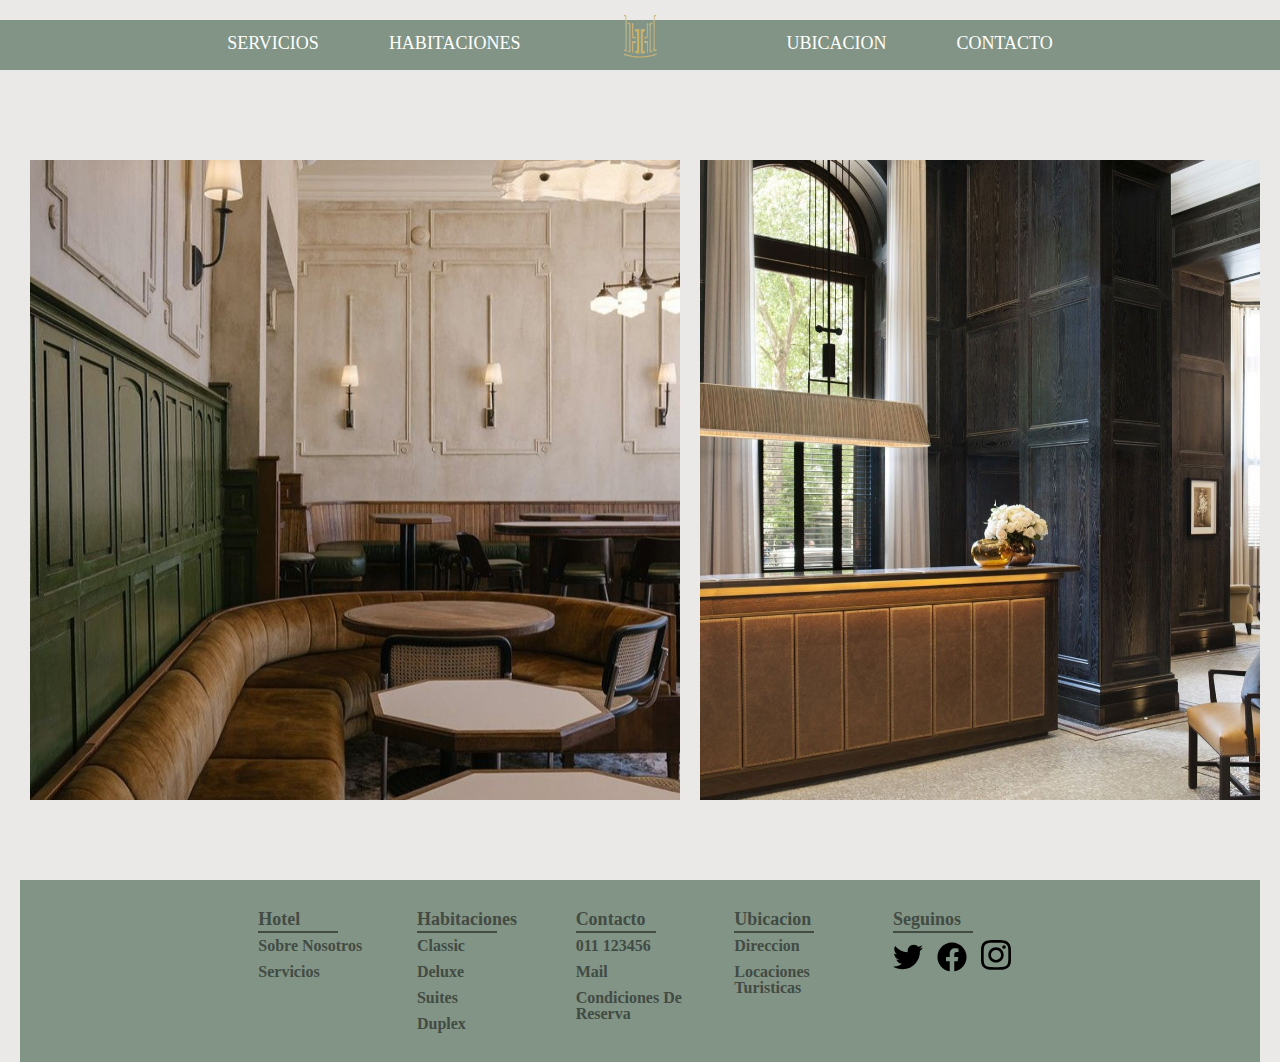
<file: index.html>
<!DOCTYPE html>
<html lang="es">

<head>
    <meta charset="UTF-8">
    <meta http-equiv="X-UA-Compatible" content="IE=edge">
    <meta name="viewport" content="width=device-width, initial-scale=1.0">
    <link rel="stylesheet" href="css/estilos.css">
    <link href="https://pro.fontawesome.com/releases/v5.10.0/css/all.css" rel="stylesheet">
    <title>Deluxe Hotel</title>
</head>

<body>
    <nav> 
        <input type="checkbox" id="check">
        <label for="check" class="checkbtn">
            <i class='fa fa-bars'></i>
        </label>
    <ul>
        <li><a href="/servicios.html">Servicios</a></li>
        <li><a href="/habitaciones.html">Habitaciones</a></li>
        <li class="logohid"><a href="index.html"><img src="img/Fotos/logo.png" width="100" height="100" class="logo"></li>
        <li><a href="/Ubicacion.html">Ubicacion</a></li>
        <li><a href="/contacto.html">Contacto</a></li>
    </ul>
    </nav>
    <div class="album">
        <div class="fotosinicio">
            <img src="img/Fotos/comedor.jpg" class="fotoscroll">
            <img src="img/Fotos/recepcion.jpg" class="fotoscroll">
            <img src="img/Fotos/entrada.jpg" class="fotoscroll">
            <img src="img/Fotos/ventanaparis.jpg" class="fotoscroll">
            <img src="img/Fotos/habitacion6.jfif" class="fotoscroll">
            <img src="img/Fotos/comedor.jpg" class="fotoscroll">
            <img src="img/Fotos/recepcion.jpg" class="fotoscroll">
            <img src="img/Fotos/entrada.jpg" class="fotoscroll">
            <img src="img/Fotos/ventanaparis.jpg" class="fotoscroll">
            <img src="img/Fotos/habitacion6.jfif" class="fotoscroll">
            <img src="img/Fotos/comedor.jpg" class="fotoscroll">
            <img src="img/Fotos/recepcion.jpg" class="fotoscroll">
        </div>
    </div>
    </nav>

    <main>
        <section>
            <article>
            </article>
        </section>
    </main>
</body>
<footer>
    <div class="contenedorf">
        <div class="contenedorcolumnas">
            <div class="columnaf">
                <h4>Hotel</h4>
                <ul>
                    <li><a href="#">Sobre nosotros</a></li>
                    <li><a href="servicios.html">Servicios</a></li>
                </ul>
            </div>
            <div class="columnaf">
                <h4></a>Habitaciones</h4>
                <ul>
                    <li><a href="habitaciones.html">Classic</a></li>
                    <li><a href="habitaciones.html">Deluxe</a></li>
                    <li><a href="habitaciones.html">Suites</a></li>
                    <li><a href="habitaciones.html">Duplex</a></li>
                </ul>
            </div>
            <div class="columnaf">
                <h4>Contacto</h4>
                <ul>
                    <li><a href="#">011 123456</a></li>
                    <li><a href="mailto:deluxehotel@hotels.com?ubject=Contacto">Mail</a></li>
                    <li><a href="condiciones.pdf" download>Condiciones de reserva</a></li>
                </ul>
            </div>
            <div class="columnaf">
                <h4>Ubicacion</a></h4>
                <ul>
                    <li><a href="Ubicacion.html">Direccion</a></li>
                    <li><a href="#">Locaciones turisticas</a></li>
                </ul>
            </div>
            <div class="columnaf">
                <h4>Seguinos</h4>
                <div class="sociallinks">
                    <a href="https://www.twitter.com/" target="_blank"><img src="img/Fotos/twitter.svg" alt=""></i></a>
                    <a href="https://www.facebook.com/" target="_blank"><img src="img/Fotos/facebook.svg"
                            alt=""></i></a>
                    <a href="https://www.instagram.com/" target="_blank"><img src="img/Fotos/instagram.svg"
                            alt=""></i></a>
                </div>
            </div>
        </div>
    </div>
</footer>

</html>
</file>
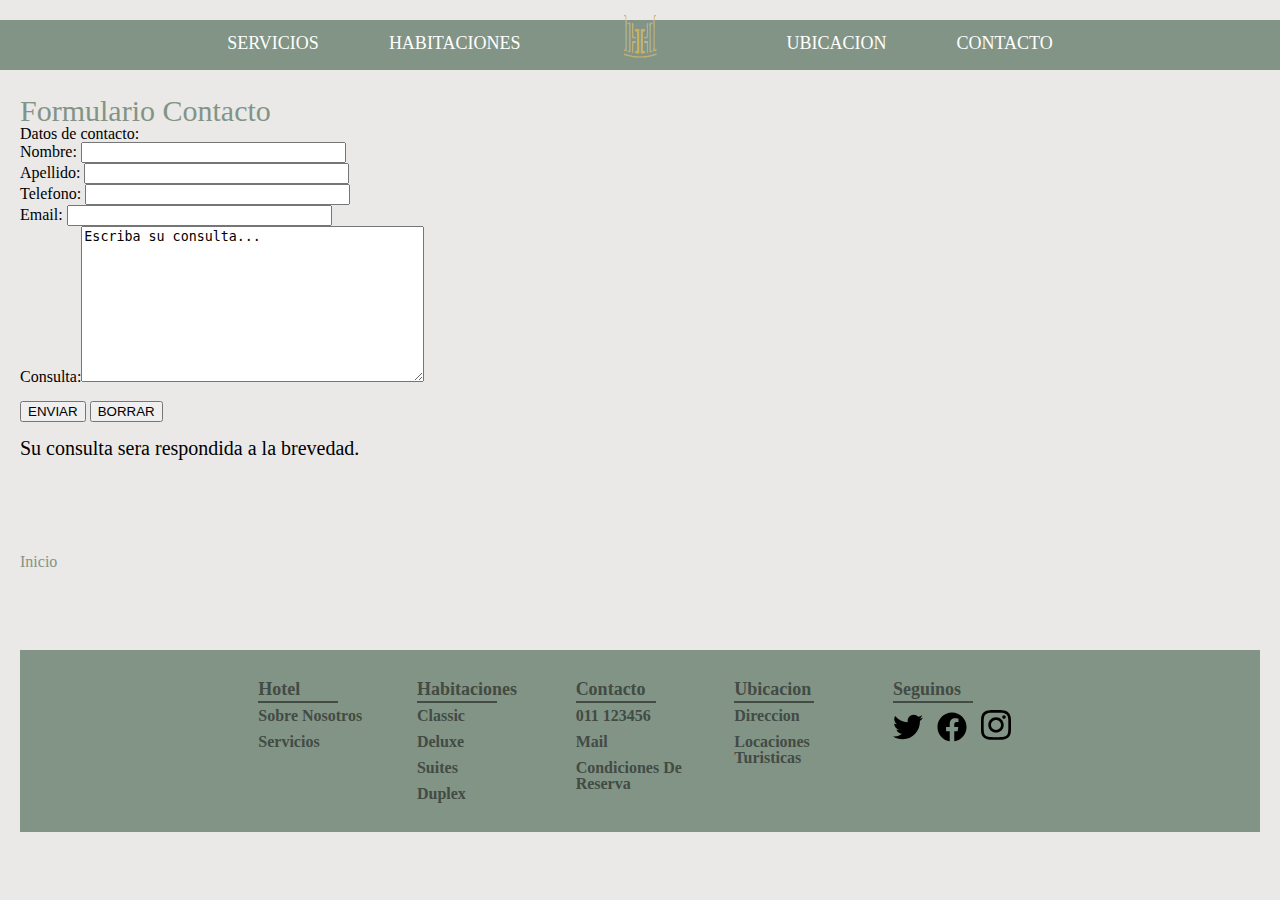
<file: contacto.html>
<!DOCTYPE html>
<html lang="en">

<head>
    <meta charset="UTF-8">
    <meta http-equiv="X-UA-Compatible" content="IE=edge">
    <meta name="viewport" content="width=device-width, initial-scale=1.0">
    <link rel="stylesheet" href="css/estilos.css">
    <link href="https://pro.fontawesome.com/releases/v5.10.0/css/all.css" rel="stylesheet">
    <title>Contacto</title>
</head>

<body>
    <nav>
        <input type="checkbox" id="check">
        <label for="check" class="checkbtn">
            <i class='fa fa-bars'></i>
        </label>
        <ul>
            <li><a href="/servicios.html">Servicios</a></li>
            <li><a href="/habitaciones.html">Habitaciones</a></li>
            <li class="logohid"><a href="index.html"><img src="img/Fotos/logo.png" width="100" height="100"
                        class="logo"></li>
            <li><a href="/Ubicacion.html">Ubicacion</a></li>
            <li><a href="/contacto.html">Contacto</a></li>
        </ul>
    </nav>
    <section>
        <br>
        <h1><a name="contacto">Formulario Contacto</a></h1>
        <form action="show_data.html" id="formulario" target="_blank">
            <fieldset>
                <legend>Datos de contacto:</legend>
                <!--Entrada de datos -->
                <label for="firstname">Nombre: </label>
                <input size="30" type="text" name="firstname" id="firstname"><br>
                <label for="lastname">Apellido: </label>
                <input size="30" type="tel" name="lastname" id="lastname"><br>
                <label for="telephone">Telefono: </label>
                <input size="30" type="text" name="telephone" id="telephone"><br>
                <label for="email">Email: </label>
                <input size="30" type="email" name="email" id="email"><br>
                Consulta:<textarea name="comentario" rows="10" cols="40">Escriba su consulta...</textarea><br><br>

                <input type="submit" onclick='return enviarFormulario();' value="ENVIAR">
                <button type="reset">BORRAR</button><br><br>
                <p>Su consulta sera respondida a la brevedad.</p>
            </fieldset>
        </form>
        <div id="error"></div>
        <br><br><br><br><br><br>
        <article>

        </article>
        <a href="index.html">Inicio</a>
        <script src="js/app.js"></script>
    </section>
</body>
<footer>
    <div class="contenedorf">
        <div class="contenedorcolumnas">
            <div class="columnaf">
                <h4>Hotel</h4>
                <ul>
                    <li><a href="#">Sobre nosotros</a></li>
                    <li><a href="servicios.html">Servicios</a></li>
                </ul>
            </div>
            <div class="columnaf">
                <h4></a>Habitaciones</h4>
                <ul>
                    <li><a href="habitaciones.html">Classic</a></li>
                    <li><a href="habitaciones.html">Deluxe</a></li>
                    <li><a href="habitaciones.html">Suites</a></li>
                    <li><a href="habitaciones.html">Duplex</a></li>
                </ul>
            </div>
            <div class="columnaf">
                <h4>Contacto</h4>
                <ul>
                    <li><a href="#">011 123456</a></li>
                    <li><a href="mailto:deluxehotel@hotels.com?ubject=Contacto">Mail</a></li>
                    <li><a href="condiciones.pdf" download>Condiciones de reserva</a></li>
                </ul>
            </div>
            <div class="columnaf">
                <h4>Ubicacion</a></h4>
                <ul>
                    <li><a href="Ubicacion.html">Direccion</a></li>
                    <li><a href="#">Locaciones turisticas</a></li>
                </ul>
            </div>
            <div class="columnaf">
                <h4>Seguinos</h4>
                <div class="sociallinks">
                    <a href="https://www.twitter.com/" target="_blank"><img src="img/Fotos/twitter.svg" alt=""></i></a>
                    <a href="https://www.facebook.com/" target="_blank"><img src="img/Fotos/facebook.svg"
                            alt=""></i></a>
                    <a href="https://www.instagram.com/" target="_blank"><img src="img/Fotos/instagram.svg"
                            alt=""></i></a>
                </div>
            </div>
        </div>
    </div>
</footer>

</html>
</file>
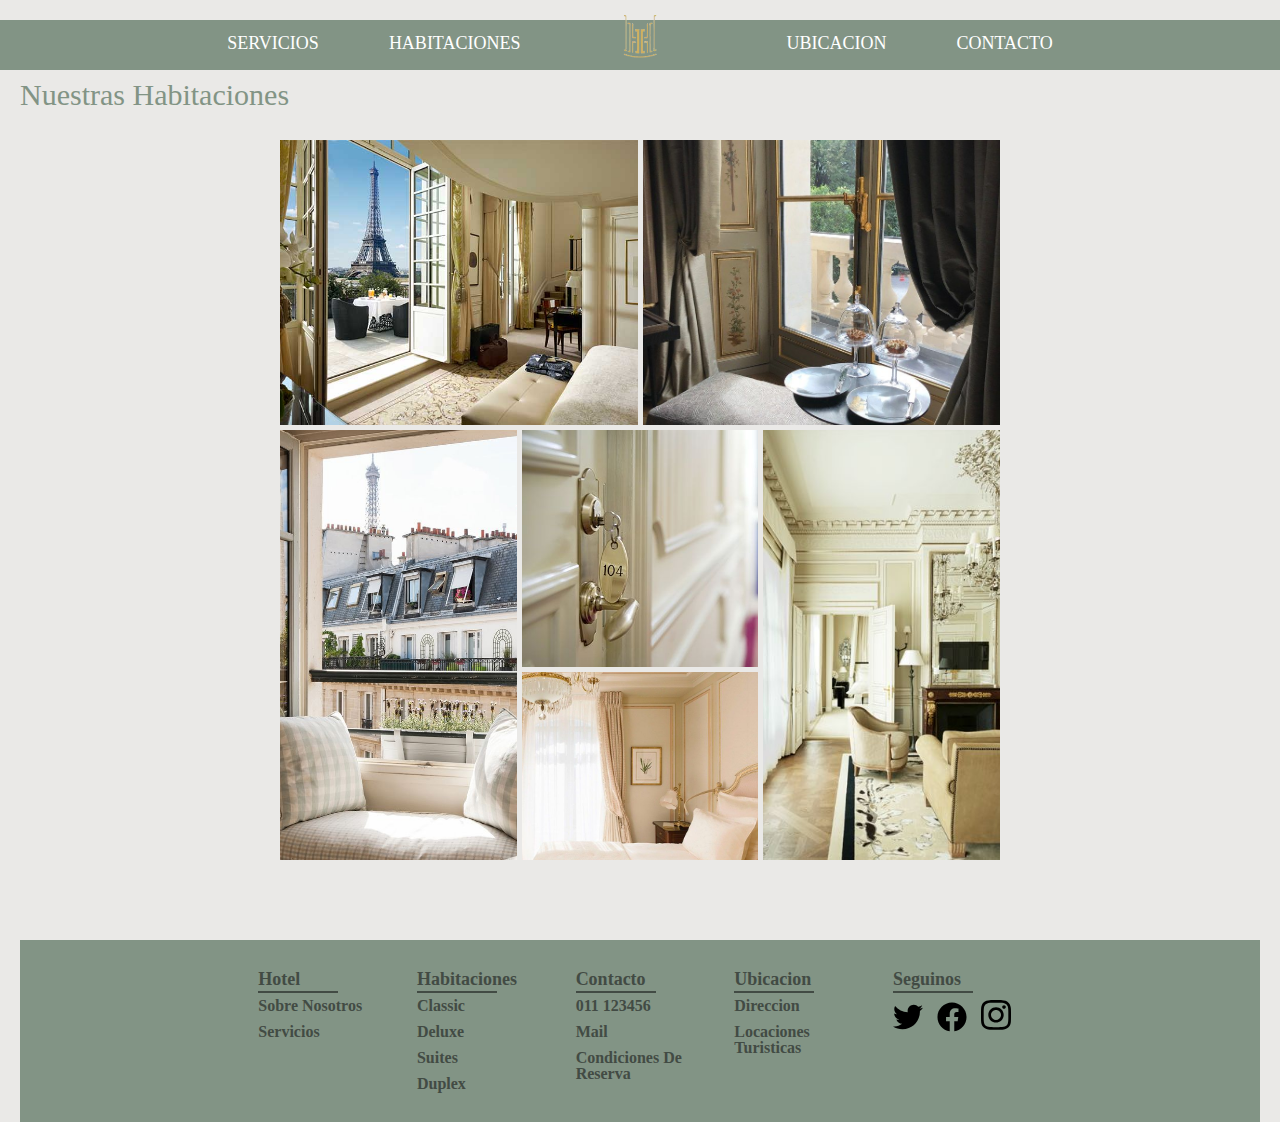
<file: habitaciones.html>
<!DOCTYPE html>
<html lang="en">

<head>
    <meta charset="UTF-8">
    <meta http-equiv="X-UA-Compatible" content="IE=edge">
    <meta name="viewport" content="width=device-width, initial-scale=1.0">
    <link rel="stylesheet" href="css/estilos.css">
    <link href="https://pro.fontawesome.com/releases/v5.10.0/css/all.css" rel="stylesheet">
    <link href='https://unpkg.com/boxicons@2.1.4/css/boxicons.min.css' rel='stylesheet'>
    <title>Habitaciones</title>
</head>

<body>
    <nav> 
        <input type="checkbox" id="check">
        <label for="check" class="checkbtn">
            <i class='fa fa-bars'></i>
        </label>
    <ul>
        <li><a href="/servicios.html">Servicios</a></li>
        <li><a href="/habitaciones.html">Habitaciones</a></li>
        <li class="logohid"><a href="index.html"><img src="img/Fotos/logo.png" width="100" height="100" class="logo"></li>
        <li><a href="/Ubicacion.html">Ubicacion</a></li>
        <li><a href="/contacto.html">Contacto</a></li>
    </ul>
    </nav>
    <h1><a name="habitaciones">Nuestras Habitaciones</a></h1>
    <section class="contenedorgrid">
        <img src="img/Fotos/habitacion1.jfif" alt="imagenhab" class="hab1">
        <img src="img/Fotos/habitacion2.jfif" alt="imagenhab" class="hab2">
        <img src="img/Fotos/habitacion3.jfif" alt="imagenhab" class="hab3">
        <img src="img/Fotos/habitacion4.jfif" alt="imagenhab" class="hab4">
        <img src="img/Fotos/habitacion5.png" alt="imagenhab" class="hab5">
        <img src="img/Fotos/habitacion6.jfif" alt="imagenhab" class="hab6">
        <div class="contenedorimg">
            <i class='bx bx-x'></i>
            <div class="descrip">
                <h2>Deluxe</h2>
                <p>Luminosas y espaciosas habitaciones con vista a la Torre Eiffel. Sus mayores dimensiones hacen de estas habitaciones el lugar idóneo para estancias de trabajo o vacacionales más largas.
                    Disponemos de una zona de estar más amplia.
                    Todas ellas tienen salida a un pequeño balcón o disponen de terraza privada.</p>
                <br>
                <h2>Classic</h2>
                <p>Amplias y luminosas habitaciones todas exteriores y con las mejores vista a las calles parisinas.</p>
                <br>
                <h2>Suites</h2>
                <p>Amplias, confortables y luminosas habitaciones con vistas a un bonito patio ajardinado.
                    Especialmente diseñadas para aquellos huéspedes que desean disponer de mayor espacio.</p>
            </div>
            <p class="copy"></p>
        </div>
    </section>
    <script src="/index.js"></script>
</body>
<footer>
    <div class="contenedorf">
        <div class="contenedorcolumnas">
            <div class="columnaf">
                <h4>Hotel</h4>
                <ul>
                    <li><a href="#">Sobre nosotros</a></li>
                    <li><a href="servicios.html">Servicios</a></li>
                </ul>
            </div>
            <div class="columnaf">
                <h4></a>Habitaciones</h4>
                <ul>
                    <li><a href="habitaciones.html">Classic</a></li>
                    <li><a href="habitaciones.html">Deluxe</a></li>
                    <li><a href="habitaciones.html">Suites</a></li>
                    <li><a href="habitaciones.html">Duplex</a></li>
                </ul>
            </div>
            <div class="columnaf">
                <h4>Contacto</h4>
                <ul>
                    <li><a href="#">011 123456</a></li>
                    <li><a href="mailto:deluxehotel@hotels.com?ubject=Contacto">Mail</a></li>
                    <li><a href="condiciones.pdf" download>Condiciones de reserva</a></li>
                </ul>
            </div>
            <div class="columnaf">
                <h4>Ubicacion</a></h4>
                <ul>
                    <li><a href="Ubicacion.html">Direccion</a></li>
                    <li><a href="#">Locaciones turisticas</a></li>
                </ul>
            </div>
            <div class="columnaf">
                <h4>Seguinos</h4>
                <div class="sociallinks">
                    <a href="https://www.twitter.com/" target="_blank"><img src="img/Fotos/twitter.svg" alt=""></i></a>
                    <a href="https://www.facebook.com/" target="_blank"><img src="img/Fotos/facebook.svg"
                            alt=""></i></a>
                    <a href="https://www.instagram.com/" target="_blank"><img src="img/Fotos/instagram.svg"
                            alt=""></i></a>
                </div>
            </div>
        </div>
    </div>
</footer>
</html>
</file>
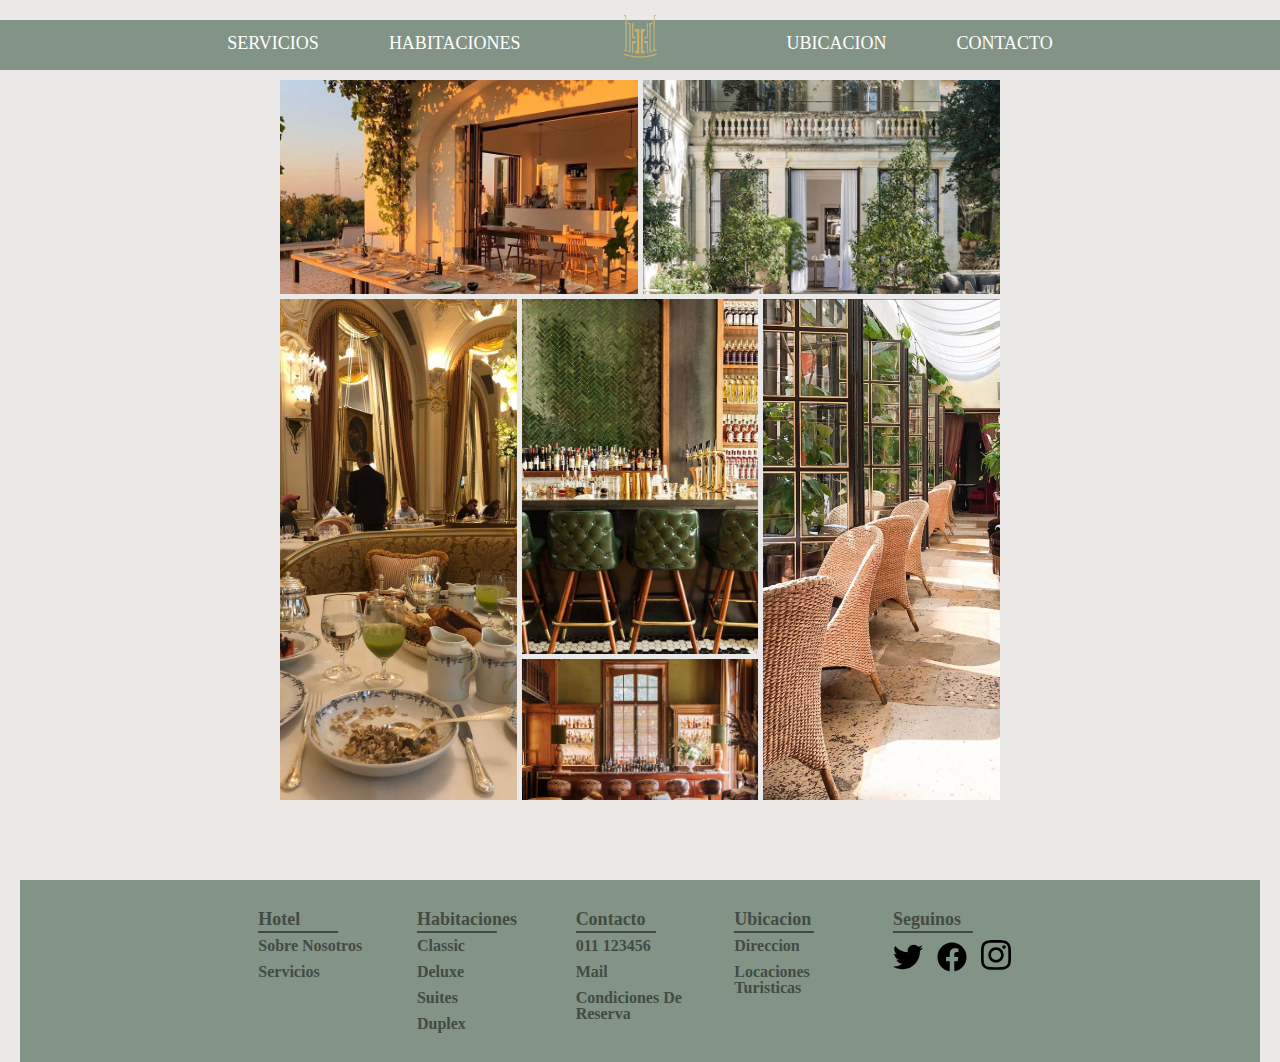
<file: servicios.html>
<!DOCTYPE html>
<html lang="en">

<head>
    <meta charset="UTF-8">
    <meta http-equiv="X-UA-Compatible" content="IE=edge">
    <meta name="viewport" content="width=device-width, initial-scale=1.0">
    <link rel="stylesheet" href="css/estilos.css">
    <link href="https://pro.fontawesome.com/releases/v5.10.0/css/all.css" rel="stylesheet">
    <link href='https://unpkg.com/boxicons@2.1.4/css/boxicons.min.css' rel='stylesheet'>
    <title>Servicios</title>
</head>

<body>
    <nav> 
        <input type="checkbox" id="check">
        <label for="check" class="checkbtn">
            <i class='fa fa-bars'></i>
        </label>
    <ul>
        <li><a href="/servicios.html">Servicios</a></li>
        <li><a href="/habitaciones.html">Habitaciones</a></li>
        <li class="logohid"><a href="index.html"><img src="img/Fotos/logo.png" width="100" height="100" class="logo"></li>
        <li><a href="/Ubicacion.html">Ubicacion</a></li>
        <li><a href="/contacto.html">Contacto</a></li>
    </ul>
    </nav>
    <section class="contenedorgridserv">
        <img src="img/Fotos/serv1.jfif" alt="imagenser" class="ser1">
        <img src="img/Fotos/serv2.jfif" alt="imagenser" class="ser2">
        <img src="img/Fotos/serv3.png" alt="imagenser" class="ser3">
        <img src="img/Fotos/serv4.jfif" alt="imagenser" class="ser4">
        <img src="img/Fotos/serv5.jfif" alt="imagenser" class="ser5">
        <img src="img/Fotos/serv6.jfif" alt="imagenser" class="ser6">
        <div class="contenedorserv">
            <i class='bx bx-x'></i>
            <div class="descripserv">
                <h1>Servicios</h1>
                <p>El hotel dispone de 82 habitaciones especialmente diseñadas para ofrecer el máximo bienestar, clásicos salones para reuniones y eventos, y una espectacular terraza con las mejores visitas parisinas.</p>
                <!----<h2></h2>
                <p>Amplias y luminosas habitaciones todas exteriores y con las mejores vista a las calles parisinas.</p>
                <br>
                <h2>Suites</h2>
                <p>Amplias, confortables y luminosas habitaciones con vistas a un bonito patio ajardinado.
                    Especialmente diseñadas para aquellos huéspedes que desean disponer de mayor espacio.</p>
                    ---->
            </div>
        </div>
    </section>
    <script src="/index.js"></script>
<!--------
        <h1><a name="servicios">Nuestros Servicios</a></h1>
        <iframe width="640" height="360" src="https://www.youtube.com/embed/CJG531SAvBM" title="Lujo Hotel"
            frameborder="0"
            allow="accelerometer; autoplay; clipboard-write; encrypted-media; gyroscope; picture-in-picture"
            allowfullscreen></iframe>
        <br><br>
---------->

</body>
<footer>
    <div class="contenedorf">
        <div class="contenedorcolumnas">
            <div class="columnaf">
                <h4>Hotel</h4>
                <ul>
                    <li><a href="#">Sobre nosotros</a></li>
                    <li><a href="servicios.html">Servicios</a></li>
                </ul>
            </div>
            <div class="columnaf">
                <h4></a>Habitaciones</h4>
                <ul>
                    <li><a href="habitaciones.html">Classic</a></li>
                    <li><a href="habitaciones.html">Deluxe</a></li>
                    <li><a href="habitaciones.html">Suites</a></li>
                    <li><a href="habitaciones.html">Duplex</a></li>
                </ul>
            </div>
            <div class="columnaf">
                <h4>Contacto</h4>
                <ul>
                    <li><a href="#">011 123456</a></li>
                    <li><a href="mailto:deluxehotel@hotels.com?ubject=Contacto">Mail</a></li>
                    <li><a href="condiciones.pdf" download>Condiciones de reserva</a></li>
                </ul>
            </div>
            <div class="columnaf">
                <h4>Ubicacion</a></h4>
                <ul>
                    <li><a href="Ubicacion.html">Direccion</a></li>
                    <li><a href="#">Locaciones turisticas</a></li>
                </ul>
            </div>
            <div class="columnaf">
                <h4>Seguinos</h4>
                <div class="sociallinks">
                    <a href="https://www.twitter.com/" target="_blank"><img src="img/Fotos/twitter.svg" alt=""></i></a>
                    <a href="https://www.facebook.com/" target="_blank"><img src="img/Fotos/facebook.svg"
                            alt=""></i></a>
                    <a href="https://www.instagram.com/" target="_blank"><img src="img/Fotos/instagram.svg"
                            alt=""></i></a>
                </div>
            </div>
        </div>
    </div>
</footer>

</html>
</file>
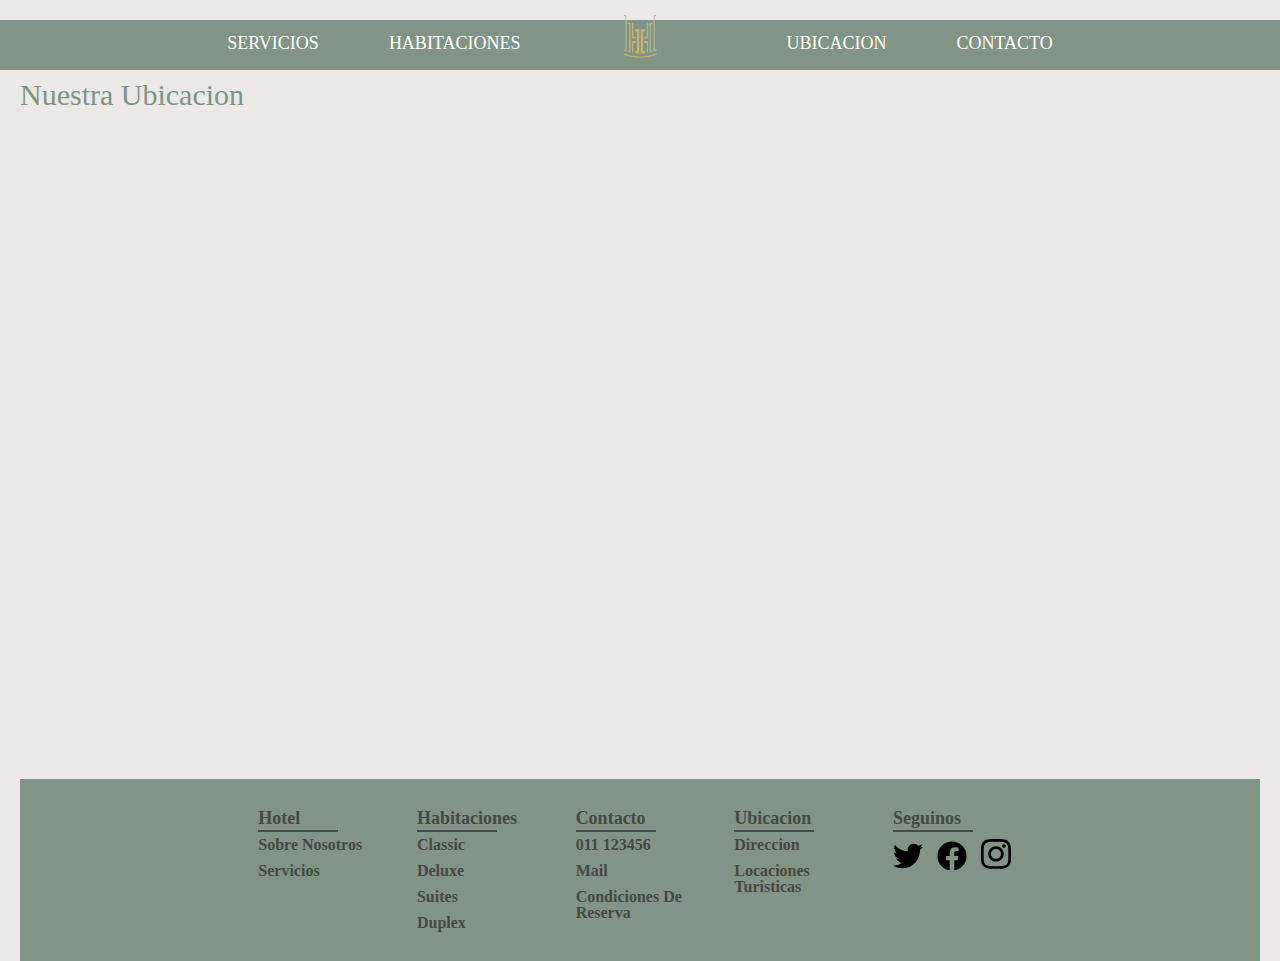
<file: Ubicacion.html>
<!DOCTYPE html>
<html lang="en">

<head>
    <meta charset="UTF-8">
    <meta http-equiv="X-UA-Compatible" content="IE=edge">
    <meta name="viewport" content="width=device-width, initial-scale=1.0">
    <link rel="stylesheet" href="css/estilos.css">
    <link href="https://pro.fontawesome.com/releases/v5.10.0/css/all.css" rel="stylesheet">
    <title>Ubicacion</title>
</head>

<body>
    <nav> 
        <input type="checkbox" id="check">
        <label for="check" class="checkbtn">
            <i class='fa fa-bars'></i>
        </label>
        <ul>
            <li><a href="/servicios.html">Servicios</a></li>
            <li><a href="/habitaciones.html">Habitaciones</a></li>
            <li class="logohid"><a href="index.html"><img src="img/Fotos/logo.png" width="100" height="100" class="logo"></li>
            <li><a href="/Ubicacion.html">Ubicacion</a></li>
            <li><a href="/contacto.html">Contacto</a></li>
        </ul>
    </nav>
    <section>
        <h1><a name="ubicacion">Nuestra Ubicacion</a></h1>
        <iframe src="https://www.google.com/maps/embed?pb=!1m18!1m12!1m3!1d3284.5836695765!2d-58.38634688548743!3d-34.58939958046313!2m3!1f0!2f0!3f0!3m2!1i1024!2i768!4f13.1!3m3!1m2!1s0x95bccababd762cb1%3A0xec6f8cb6aa8ba883!2sSofitel%20Buenos%20Aires%20Recoleta!5e0!3m2!1ses-419!2sar!4v1662740501219!5m2!1ses-419!2sar"
            width="600" height="450" style="border:0;" allowfullscreen="" loading="lazy"
            referrerpolicy="no-referrer-when-downgrade" class="mapa">
        </iframe>
        
        <br><br>
        <article>

        </article>
    </section>
</body>
<footer>
    <div class="contenedorf">
        <div class="contenedorcolumnas">
            <div class="columnaf">
                <h4>Hotel</h4>
                <ul>
                    <li><a href="#">Sobre nosotros</a></li>
                    <li><a href="servicios.html">Servicios</a></li>
                </ul>
            </div>
            <div class="columnaf">
                <h4></a>Habitaciones</h4>
                <ul>
                    <li><a href="habitaciones.html">Classic</a></li>
                    <li><a href="habitaciones.html">Deluxe</a></li>
                    <li><a href="habitaciones.html">Suites</a></li>
                    <li><a href="habitaciones.html">Duplex</a></li>
                </ul>
            </div>
            <div class="columnaf">
                <h4>Contacto</h4>
                <ul>
                    <li><a href="#">011 123456</a></li>
                    <li><a href="mailto:deluxehotel@hotels.com?ubject=Contacto">Mail</a></li>
                    <li><a href="condiciones.pdf" download>Condiciones de reserva</a></li>
                </ul>
            </div>
            <div class="columnaf">
                <h4>Ubicacion</a></h4>
                <ul>
                    <li><a href="Ubicacion.html">Direccion</a></li>
                    <li><a href="#">Locaciones turisticas</a></li>
                </ul>
            </div>
            <div class="columnaf">
                <h4>Seguinos</h4>
                <div class="sociallinks">
                    <a href="https://www.twitter.com/" target="_blank"><img src="img/Fotos/twitter.svg" alt=""></i></a>
                    <a href="https://www.facebook.com/" target="_blank"><img src="img/Fotos/facebook.svg"
                            alt=""></i></a>
                    <a href="https://www.instagram.com/" target="_blank"><img src="img/Fotos/instagram.svg"
                            alt=""></i></a>
                </div>
            </div>
        </div>
    </div>
</footer>


</html>
</file>
<file: css/estilos.css>
/* http://meyerweb.com/eric/tools/css/reset/ 
   v2.0 | 20110126
   License: none (public domain)
  der-box;
*/
html, body, div, span, applet, object, iframe,
h1, h2, h3, h4, h5, h6, p, blockquote, pre,
a, abbr, acronym, address, big, cite, code,
del, dfn, em, img, ins, kbd, q, s, samp,
small, strike, strong, sub, sup, tt, var,
b, u, i, center,
dl, dt, dd, ol, ul, li,
fieldset, form, label, legend,
table, caption, tbody, tfoot, thead, tr, th, td,
article, aside, canvas, details, embed, 
figure, figcaption, footer, header, hgroup, 
menu, nav, output, ruby, section, summary,
time, mark, audio, video {
	margin: 0;
	padding: 0;
	border: 0;
	font-size: 100%;
	font: inherit;
	vertical-align: baseline;
}
/* HTML5 display-role reset for older browsers */
article, aside, details, figcaption, figure, 
footer, header, hgroup, menu, nav, section {
	display: block;
}
body {
	line-height: 1;
}
ol, ul {
	list-style: none;
}
blockquote, q {
	quotes: none;
}
blockquote:before, blockquote:after,
q:before, q:after {
	content: '';
	content: none;
}
table {
	border-collapse: collapse;
	border-spacing: 0;
}

/* -------------------------------- Body -------------------------------- */

body {
    margin-top: 80px;
    margin-left: 20px;
    margin-right: 20px;;
	background-color: #eae9e7;
    text-decoration: one;
    list-style: none;
    box-sizing: border-box;
}
a {
	color: #829485;
	text-decoration: none;
}
a:hover {
	color: #343B6F;
	text-decoration: underline;
}

/* -------------------------------- Caracteres -------------------------------- */
h1{
    font-size: 30px;
}
h2{
    font-size: 25px;
}
p{
    font-size: 20px;
}

/* -------------------------------- Barra superior - Nav -------------------------------- */
nav {
    height: 80px;
    width: 100%;
    z-index: 1;
    position: fixed;
    background: #829485;
    height: 50px;
    top: 20px;
    left: 0px;
    right: 0px;
    width: 100%;
    display: grid;
    place-content: center;
    text-align: center;
}
.logohid {
	vertical-align: middle;
}

.enlace {
    position: absolute;
    padding: 20px 50px;
}

nav ul li {
    display: inline-block;
    line-height: 50px;
    margin-left: 20px;
    margin-right: 20px;
}

nav ul li a {
    color: #ffff;
    font-size: 18px;
    padding: 7px 13px;
    border-radius: 3px;
    text-transform: uppercase;
}

li a.active,
li a:hover {
    background: #eae9e7;
    transition: .5s;
}

.checkbtn {
    font-size: 30px;
    color: #fff;
    float: right;
    line-height: 80px;
    margin-right: 40px;
    cursor: pointer;
    display: none;
}

#check {
    display: none;
}

@media(max-width:952px) {
    .enlace {
        padding-left: 20px;
    }

    nav ul li a {
        font-size: 16px;
    }
    .logohid {
        visibility: hidden;
        display: none;
    }
}

@media(max-width:858px) {
    .checkbtn {
        display: block
    }

    ul {
        position: fixed;
        width: 100%;
        height: 100vh;
        background: #829485;
        top: 80px;
        left: -100%;
        text-align: center;
        transition: all .5s;
    }

    nav ul li {
        display: block;
        margin: 50px 0;
        line-height: 30px;
    }

    nav ul li a {
        font-size: 20px;
    }

    li a:hover,
    li a.active {
        background: none;
        color: #43557A;
    }

    #check:checked~ul {
        left: 0;
    }
}
/* -------------------------------- Imágenes en scroll horizontal -------------------------------- */
.album {
	display: flex;
	width: 100%;
	height: 80vh;
	overflow: hidden;
}
.fotosinicio {
	display: flex;
	scroll-snap-type: x mandatory;
	margin-top: 70px;
	animation: scrolling 30s linear infinite;
	
}
@keyframes scrolling {
	0% { transform: translateX(0%);}
	100% { transform: translateX(-41.5%);}
}
.fotoscroll{
	display: flex;
	align-items: center;
	flex-shrink: 0;
	white-space: nowrap;
	border: 10px solid #eae9e7;
	object-fit: fill;
	height: 100%;
}

/* -------------------------------- Habitaciones -------------------------------- */
.contenedorgrid{
    display: grid;
    height: 80vh;
    width: 80vh;
    margin-top: 30px;
    margin-left: auto;
    margin-right: auto;
    grid-template-columns: repeat(6,1fr);
    grid-template-rows: repeat(6,1fr);
    grid-template-areas: 
    "img5 img5 img5 img1 img1 img1"
    "img5 img5 img5 img1 img1 img1"
    "img5 img5 img5 img1 img1 img1"
    "img4 img4 img6 img6 img3 img3"
    "img4 img4 img2 img2 img3 img3"
    "img4 img4 img2 img2 img3 img3";
    gap: 5px;
}
.hab1, .hab2, .hab3, .hab4, .hab5, .hab6{
    width: 100%;
    height: 100%;
    object-fit: cover;
}

.hab1{
    grid-area: img1;
}
.hab2{
    grid-area: img2;
}
.hab3{
    grid-area: img3;
}
.hab4{
    grid-area: img4;
}
.hab5{
    grid-area: img5;
}
.hab6{
    grid-area: img6;
}
.hab1:hover{
    transform: scale(1.5);
    transition: all 0.5s;
    cursor: pointer;
}
.hab2:hover{
    transform: scale(1.5);
    transition: all 0.5s;
    cursor: pointer;
}
.hab3:hover{
    transform: scale(1.5);
    transition: all 0.5s;
    cursor: pointer;
}
.hab4:hover:hover{
    transform: scale(1.5);
    transition: all 0.5s;
    cursor: pointer;
}
.hab5:hover:hover{
    transform: scale(1.5);
    transition: all 0.5s;
    cursor: pointer;
}
.hab6:hover{
    transform: scale(1.5);
    transition: all 0.5s;
    cursor: pointer;
}

.contenedorimg{
    position: fixed;
    height: 100%;
    width: 100%;
    top: 0;
    left: 0;
    transform: translateX(-100%);
    background: rgba(0, 0, 0, 0.7);
    display: flex;
    justify-content: center;
    align-items: center;
    transition: transform .4s ease-in;
}
.descrip{
    width: 60%;
    margin-left: auto;
    margin-right: auto;
    color: #eae9e7;
}
.mover{
    transform: translateX(0);
}

.imgicon{
    height: 80%;
    transform: scale(0);
    display: block;
    object-fit: cover;
}
/*
.copy{
    position: fixed;
    color: #eae9e7;
}
*/
.bx.bx-x{
    position: absolute;
    color: #829485;
    top: 80px;
    right: 20px;
    font-size: 40px;
    cursor: pointer;
}

/* -------------------------------- Servicios -------------------------------- */
.contenedorgridserv{
    display: grid;
    height: 80vh;
    width: 80vh;
    margin-top: 30px;
    margin-left: auto;
    margin-right: auto;
    grid-template-columns: repeat(6,1fr);
    grid-template-rows: repeat(6,1fr);
    grid-template-areas: 
    "img5 img5 img5 img1 img1 img1"
    "img5 img5 img5 img1 img1 img1"
    "img5 img5 img5 img1 img1 img1"
    "img4 img4 img6 img6 img3 img3"
    "img4 img4 img2 img2 img3 img3"
    "img4 img4 img2 img2 img3 img3";
    gap: 5px;
}
.ser1, .ser2, .ser3, .ser4, .ser5, .ser6{
    width: 100%;
    height: 100%;
    object-fit: cover;
}

.ser1{
    grid-area: img1;
}
.ser2{
    grid-area: img2;
}
.ser3{
    grid-area: img3;
}
.ser4{
    grid-area: img4;
}
.ser5{
    grid-area: img5;
}
.ser6{
    grid-area: img6;
}
.ser1:hover{
    transform: scale(1.5);
    transition: all 0.5s;
    cursor: pointer;
}
.ser2:hover{
    transform: scale(1.5);
    transition: all 0.5s;
    cursor: pointer;
}
.ser3:hover{
    transform: scale(1.5);
    transition: all 0.5s;
    cursor: pointer;
}
.ser4:hover:hover{
    transform: scale(1.5);
    transition: all 0.5s;
    cursor: pointer;
}
.ser5:hover:hover{
    transform: scale(1.5);
    transition: all 0.5s;
    cursor: pointer;
}
.ser6:hover{
    transform: scale(1.5);
    transition: all 0.5s;
    cursor: pointer;
}

.contenedorserv{
    position: fixed;
    height: 100%;
    width: 100%;
    top: 0;
    left: 0;
    transform: translateX(-100%);
    background: rgba(0, 0, 0, 0.7);
    display: flex;
    justify-content: center;
    align-items: center;
    transition: transform .4s ease-in;
}
.descripserv{
    width: 60%;
    margin-left: auto;
    margin-right: auto;
    color: #eae9e7;
}
.move{
    transform: translateX(0);
}

.bx.bx-x{
    position: absolute;
    color: #829485;
    top: 80px;
    right: 20px;
    font-size: 40px;
    cursor: pointer;
}

/* -------------------------------- Footer -------------------------------- */
footer{
    display: grid;
    place-content: center;
    margin-top: 80px;
    width: 100%;
    bottom: 0px;
    left: 0px;
    right: 0px;
    position: relative;
    background-color: #829485;
}
.contenedorf{
    max-width: 90vw;
    overflow: hidden;
}
.contenedorcolumnas{
    display: flex;
    flex-wrap: wrap;
}
ul {
    list-style: none;
}
.columnaf{
    margin-top: 30px;
    margin-bottom: 30px;
    width: calc(20% - 30px);
    padding: 0 15px;
}
.columnaf h4{
    margin-bottom: 10px;
    font-size: 18px;
    color: #424B44;
    text-transform: capitalize;
    font-weight: 700;
    position: relative;
}
.columnaf h4::before{
    content: '';
    position: absolute;
    left: 0;
    bottom: -5px;
    background-color: #424B44;
    height: 2px;
    box-sizing: border-box;
    width: 80px;
}
.columnaf ul li:not(:last-child){
    margin-bottom: 10px;
}
.columnaf ul li a{
    font-size: 16px;
    text-transform: capitalize;
    color: #424B44;
    text-decoration: none;
    font-weight: 600;
    color: #424B44;
    display: block;
    transition: all 0.3s ease;
}
.columnaf ul li a:hover{
    color: #424B44;
    padding-left: 10px;
}
.columnaf .sociallinks a{
    z-index: 1;
    display: inline-block;
    height: 30px;
    width: 30px;
    background: rgba (255, 255, 255, 0.2);
    margin: 0 10px 10px 0;
    text-align: center;
    line-height: 40px;
    border-radius: 25%;
    color: #eae9e7;
    transition: all 0.5s ease;
}
.columnaf .sociallinks a:hover{
    transform: scale(1.2);
}
/* -------------------------------- Responsive del Footer -------------------------------- */
@media(max-width: 767px){
    .columnaf{
        width: 50%;
        margin-bottom: 30px;
    }
}
@media(max-width: 574px){
    .columnaf{
        width: 100%;
    }
}
/* -------------------------------- Ubicación -------------------------------- */
.mapa {
    margin: 60px;
}
</file>
